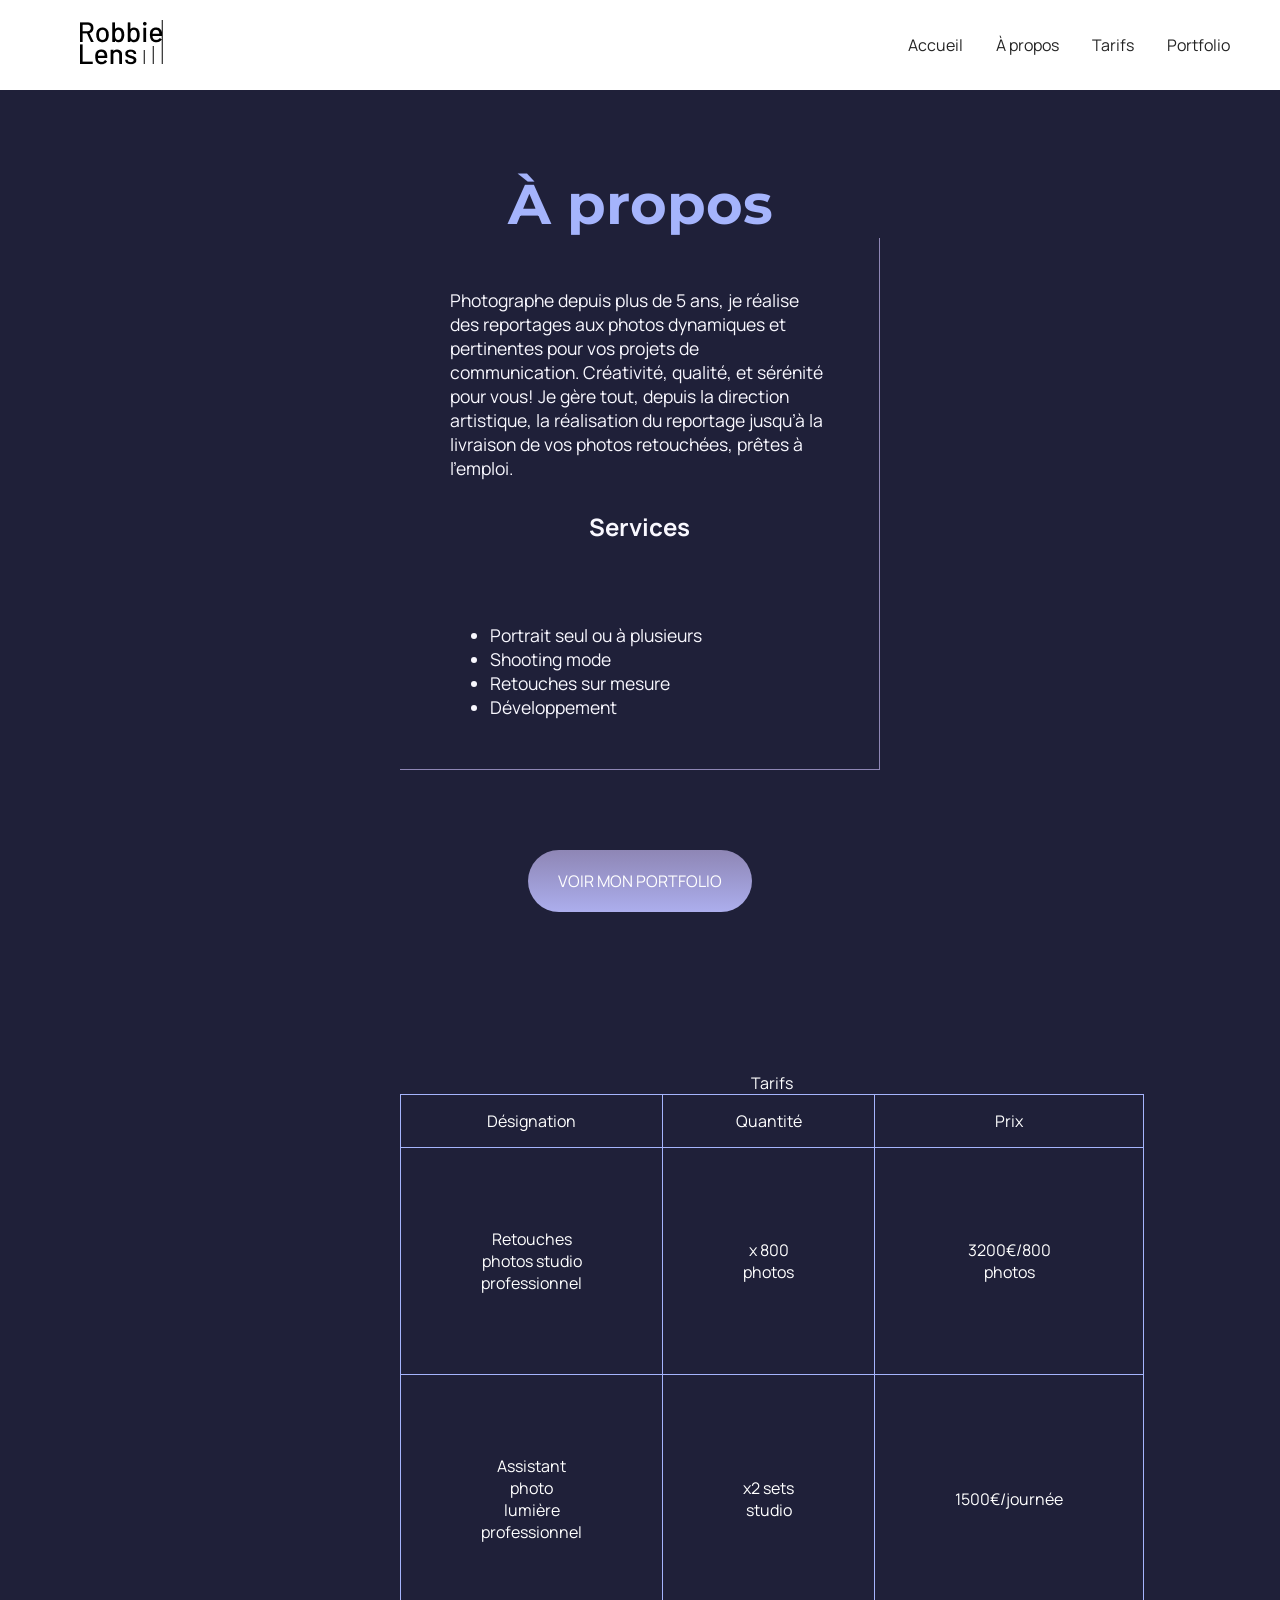
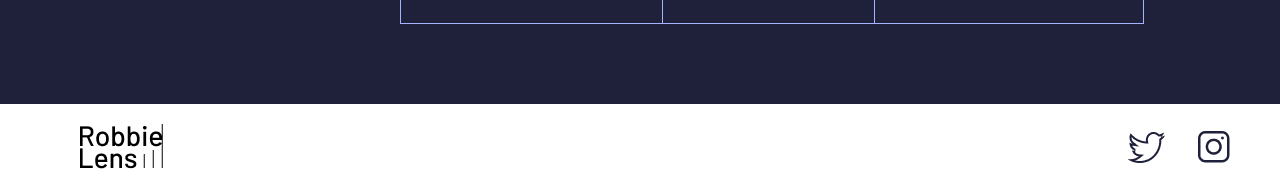
<file: a-propos.html>
<!doctype html>
<html lang="fr">
  <head>
    <meta charset="utf-8" />
    <title>À propos - Robbie Lens Photographie</title>
    <link href="styles/style.css" rel="stylesheet" />
    <link rel="stylesheet" href="styles/a-propos.css" />
    <link rel="preconnect" href="https://fonts.googleapis.com" />
    <link rel="preconnect" href="https://fonts.gstatic.com" crossorigin />
    <link
      href="https://fonts.googleapis.com/css2?family=Manrope&family=Montserrat&display=swap"
      rel="stylesheet"
    />
  </head>

  <body>
    <header>
      <nav>
        <a href="index.html" class="lien-icone">
          <img src="images/logo.png" alt="Logo Robbie Lens" />
        </a>

        <div>
          <a href="index.html">Accueil</a>
          <a href="a-propos.html">À propos</a>
          <a href="#">Tarifs</a>
          <a href="portfolio.html">Portfolio</a>
          <!--commentaires-->
        </div>
      </nav>
    </header>
    <main class="a-propos-main">
      <section id="tarifs">
        <h1>À propos</h1>
        <div class="carre-contenu">
          <p>
            Photographe depuis plus de 5 ans, je réalise des reportages aux
            photos dynamiques et pertinentes pour vos projets de communication.
            Créativité, qualité, et sérénité pour vous! Je gère tout, depuis la
            direction artistique, la réalisation du reportage jusqu’à la
            livraison de vos photos retouchées, prêtes à l’emploi.
          </p>
          <h2>Services</h2>
          <ul>
            <li>Portrait seul ou à plusieurs</li>
            <li>Shooting mode</li>
            <li>Retouches sur mesure</li>
            <li>Développement</li>
          </ul>
        </div>
        <div>
          <a href="portfolio.html" class="cta">VOIR MON PORTFOLIO</a>
        </div>
      </section>
      <section>
        <table>
          <caption>
            Tarifs
          </caption>

          <thead>
            <!-- En-tête du tableau -->
            <tr>
              <th>Désignation</th>
              <th>Quantité</th>
              <th>Prix</th>
            </tr>
          </thead>

          <tbody>
            <!-- Corps du tableau -->
            <tr>
              <td>Retouches photos studio professionnel</td>
              <td>x 800 photos</td>
              <td>3200€/800 photos</td>
            </tr>
            <tr>
              <td>Assistant photo lumière professionnel</td>
              <td>x2 sets studio</td>
              <td>1500€/journée</td>
            </tr>
          </tbody>
        </table>
      </section>
    </main>
    <footer>
      <a href="index.html" class="lien-icone">
        <img src="images/logo.png" alt="Logo Robbie Lens" />
      </a>
      <div>
        <a target="_blank" href="https://twitter.com/" class="lien-icone">
          <img src="images/twitter.png" alt="Logo Twitter" />
        </a>
        <a target="_blank" href="https://www.instagram.com/" class="lien-icone">
          <img src="images/instagram.png" alt="Logo Instagram" />
        </a>
      </div>
    </footer>
  </body>
</html>
</file>
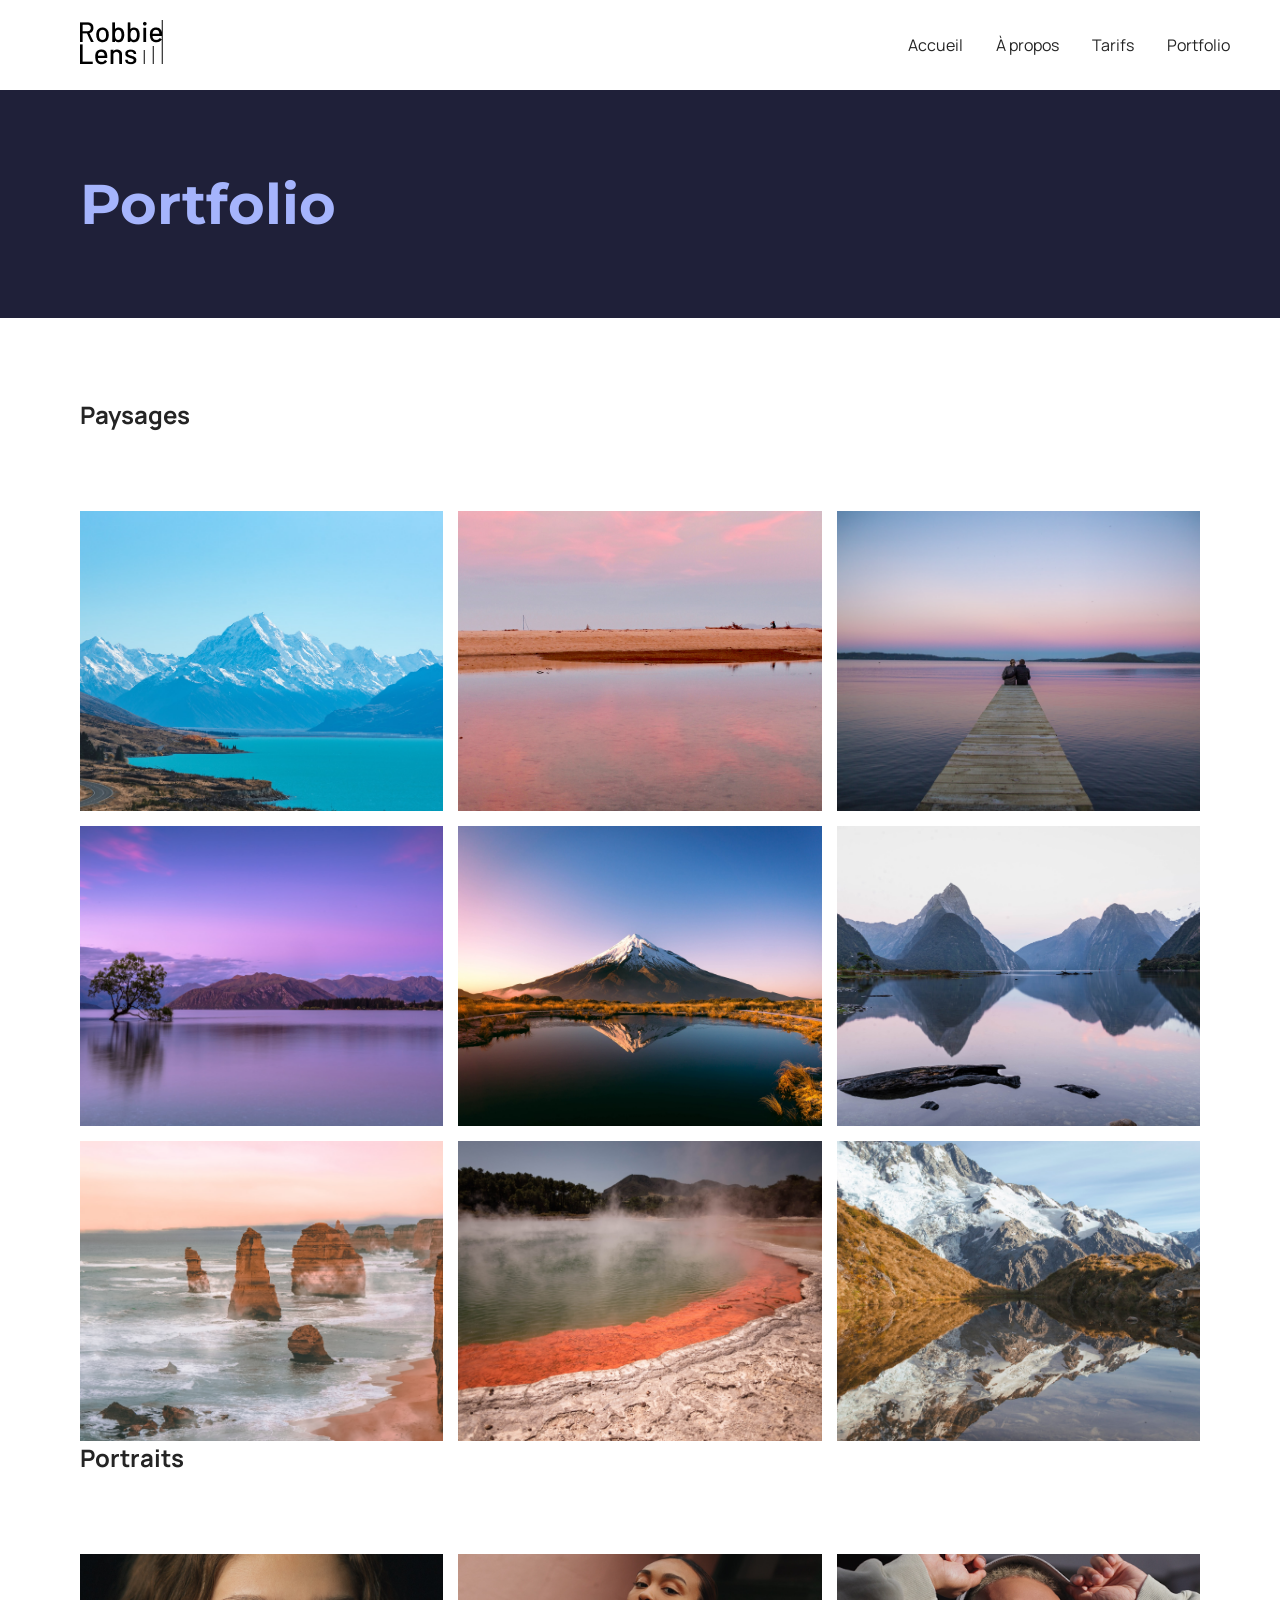
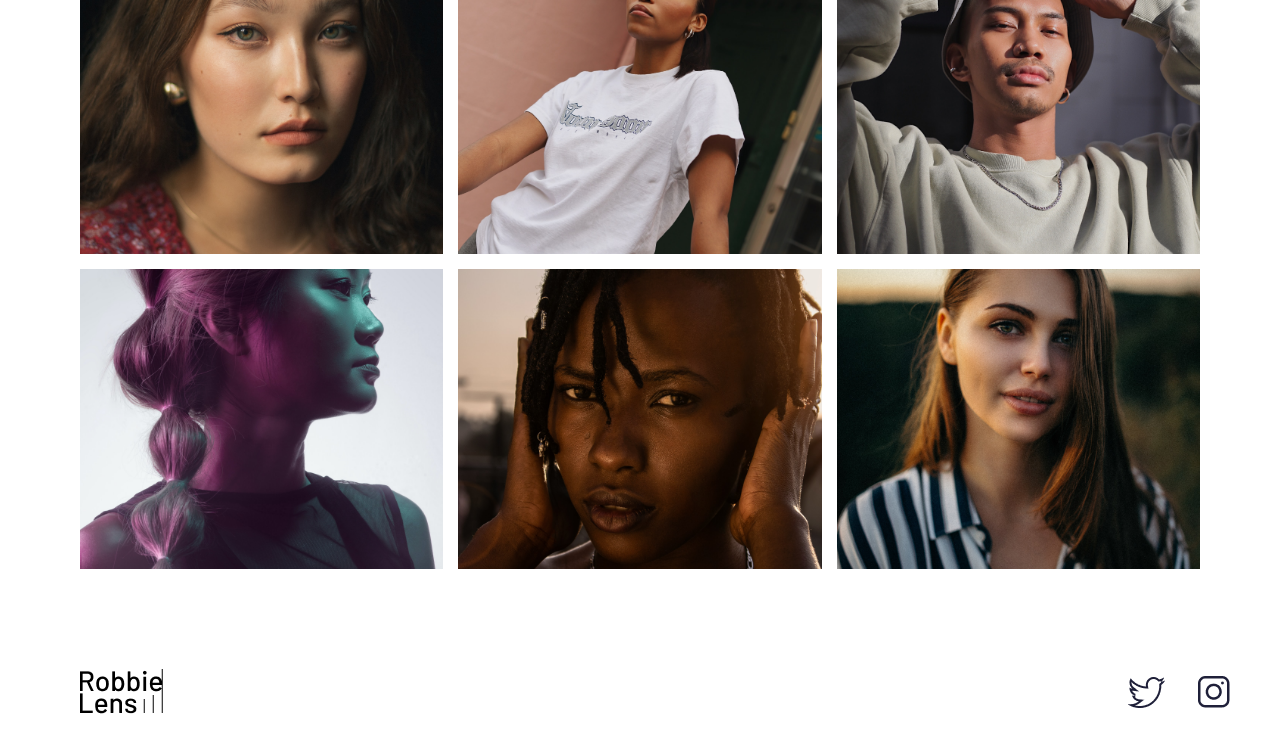
<file: portfolio.html>
<!DOCTYPE html>
<html lang="fr">

<head>
    <meta charset="utf-8" >
    <title>Portfolio - Robbie Lens Photographie</title>
    <link href="styles/style.css" rel="stylesheet" >
    <link rel="stylesheet" href="styles/portfolio.css">
    <link rel="preconnect" href="https://fonts.googleapis.com">
    <link rel="preconnect" href="https://fonts.gstatic.com" crossorigin>
    <link href="https://fonts.googleapis.com/css2?family=Manrope&family=Montserrat&display=swap" rel="stylesheet">
</head>

<body>
    <header>
        <nav>
            <a href="index.html" class="lien-icone">
                <img src="images/logo.png" alt="Logo Robbie Lens" >
            </a>
            <div>
                <a href="index.html">Accueil</a>
                <a href="a-propos.html">À propos</a>
                <a href="Tarifs.html">Tarifs</a>
                <a href="portfolio.html">Portfolio</a>
            </div>
        </nav>
    </header>
    <main>
        <section>
            <h1>Portfolio</h1>
        </section>
        <section class="portfolio-section-photos">
            <h2>Paysages</h2>
            <div class="grid-paysages">
                <a href="images/portfolio/paysage1.jpg" class="lien-conteneur-photo">
                    <img src="images/portfolio/paysage1.jpg" alt="Mont Aoraki - Nouvelle-Zélande" >
                    <div class="photo-hover">Voir la photo</div>
                </a>
                <a href="images/portfolio/paysage2.jpg" class="lien-conteneur-photo">
                    <img src="images/portfolio/paysage2.jpg" alt="Parc National d’Abel Tasman - Nouvelle-Zélande" >
                    <div class="photo-hover">Voir la photo</div>
                </a>
                <a href="images/portfolio/paysage3.jpg" class="lien-conteneur-photo">
                    <img src="images/portfolio/paysage3.jpg" alt="Lac Rotorua - Nouvelle-Zélande" >
                    <div class="photo-hover">Voir la photo</div>
                </a>
                <a href="images/portfolio/paysage4.jpg" class="lien-conteneur-photo">
                    <img src="images/portfolio/paysage4.jpg" alt="Lac Wanaka - Nouvelle-Zélande" >
                    <div class="photo-hover">Voir la photo</div>
                </a>
                <a href="images/portfolio/paysage5.jpg" class="lien-conteneur-photo">
                    <img src="images/portfolio/paysage5.jpg" alt="Mont Taranaki - Nouvelle-Zélande" >
                    <div class="photo-hover">Voir la photo</div>
                </a>
                <a href="images/portfolio/paysage6.jpg" class="lien-conteneur-photo">
                    <img src="images/portfolio/paysage6.jpg" alt="Milford Sound - Nouvelle-Zélande" >
                    <div class="photo-hover">Voir la photo</div>
                </a>
                <a href="images/portfolio/paysage7.jpg" class="lien-conteneur-photo">
                    <img src="images/portfolio/paysage7.jpg" alt="Twelve Apostle - Australie" >
                    <div class="photo-hover">Voir la photo</div>
                </a>
                <a href="images/portfolio/paysage8.jpg" class="lien-conteneur-photo">
                    <img src="images/portfolio/paysage8.jpg" alt="Wai-O-Tapu - Nouvelle-Zélande" >
                    <div class="photo-hover">Voir la photo</div>
                </a>
                <a href="images/portfolio/paysage9.jpg" class="lien-conteneur-photo">
                    <img src="images/portfolio/paysage9.jpg" alt="Mont Cook - Nouvelle Zélande" >
                    <div class="photo-hover">Voir la photo</div>
                </a>
            </div>
            <h2 class="portrait">Portraits</h2>
            <div class="grid-portraits">
                <a href="images/portfolio/portrait1.jpg" class="lien-conteneur-photo">
                    <img src="images/portfolio/portrait1.jpg" alt="Portrait jeune femme 1" >
                    <div class="photo-hover">Voir la photo</div>
                </a>
                <a href="images/portfolio/portrait2.jpg" class="lien-conteneur-photo">
                    <img src="images/portfolio/portrait2.jpg" alt="Portrait jeune femme 2" >
                    <div class="photo-hover">Voir la photo</div>
                </a>
                <a href="images/portfolio/portrait3.jpg" class="lien-conteneur-photo">
                    <img src="images/portfolio/portrait3.jpg" alt="Portrait jeune homme 3" >
                    <div class="photo-hover">Voir la photo</div>
                </a>
                <a href="images/portfolio/portrait4.jpg" class="lien-conteneur-photo">
                    <img src="images/portfolio/portrait4.jpg" alt="Portrait jeune femme 4" >
                    <div class="photo-hover">Voir la photo</div>
                </a>
                <a href="images/portfolio/portrait5.jpg" class="lien-conteneur-photo">
                    <img src="images/portfolio/portrait5.jpg" alt="Portrait jeune femme 5" >
                    <div class="photo-hover">Voir la photo</div>
                </a>
                <a href="images/portfolio/portrait6.jpg" class="lien-conteneur-photo">
                    <img src="images/portfolio/portrait6.jpg" alt="Portrait jeune femme 6" >
                    <div class="photo-hover">Voir la photo</div>
                </a>

            </div>
        </section>
    </main>
    <footer>
        <a href="index.html" class="lien-icone">
            <img src="images/logo.png" alt="Logo Robbie Lens" >
        </a>
        <div>
            <a target="_blank" href="https://twitter.com/" class="lien-icone">
                <img src="images/twitter.png" alt="Logo Twitter" >
            </a>
            <a target="_blank" href="https://www.instagram.com/" class="lien-icone">
                <img src="images/instagram.png" alt="Logo Instagram" >
            </a>
        </div>
    </footer>
</body>

</html>
</file>
<file: styles/style.css>
* {
  margin: 0;
}

body {
  font-family: 'Manrope', sans-serif;
  font-size: 1em;
  background-color: #1f2039;
}

a {
  color: #242424;
  text-decoration: none;
}

em {
  color: #a5b4fc;
  font-style: normal;
}

h1 {
  font-size: 3.5em;
  color: #a5b4fc;
  font-family: 'Montserrat', sans-serif;
}

h2 {
  color: #f9f8ff;
}

p,
li {
  font-size: 1.1em;
  color: #f9f8ff;
}

header,
footer {
  background-color: white;
  padding: 20px 50px;
}

.cta {
  display: inline-block;
  background: linear-gradient(#8e86b5, #acaeed);
  color: white;
  border-radius: 50px;
  padding: 20px 30px;
}

a:hover {
  text-decoration: underline;
}

.cta:hover {
  background: linear-gradient(#696484, #8788ba);
  text-decoration: none;
}

.lien-icone {
  margin-left: 30px;
}

.lien-icone:hover {
  opacity: 0.5;
}

section {
  padding: 80px;
}

footer,
nav {
  display: flex;
  flex-direction: row;
  align-items: center;
  justify-content: space-between;
}

nav a {
  margin-left: 30px;
}
</file>
<file: styles/a-propos.css>
.carre-contenu {
  border-right: 1px solid #8e86b5;
  border-bottom: 1px solid #8e86b5;
  padding: 50px;
  margin-bottom: 80px;
}

.carre-contenu h2 {
  margin-top: 30px;
}

.carre-contenu ul {
  margin-top: 30px;
}

.carre-contenu + div {
  text-align: center;
}

.a-propos-main {
  width: 50%;
  margin: auto;
}

table {
  color: white;
  text-align: center;
  width: 100%;
  border-collapse: collapse;
  margin: auto;
}

td,
th {
  padding: 15px;
  border: 1px solid #a5b4fc;
}

td {
  padding: 80px;
}

h2 {
  margin-bottom: 80px;
}

h1,
h2 {
  text-align: center;
}

th {
  font-weight: normal;
}
</file>
<file: styles/portfolio.css>
.portfolio-section-photos {
  background-color: white;
}

.portfolio-section-photos h2 {
  color: #242424;
  margin-bottom: 80px;
}

.grid-paysages {
  display: grid;
  grid-template-columns: 1fr 1fr 1fr;
  grid-template-rows: 300px 300px 300px;
  gap: 15px;
}

.grid-portraits {
  display: grid;
  grid-template-columns: 1fr 1fr 1fr;
  grid-template-rows: 300px 300px;
  gap: 15px;
}

.grid-paysages img,
.grid-portraits img {
  width: 100%;
  height: 100%;
  object-fit: cover;
}

.lien-conteneur-photo {
  position: relative;
}

.photo-hover {
  position: absolute;
  top: 0;
  left: 0;
  right: 0;
  bottom: 0;
  display: flex;
  align-items: center;
  justify-content: center;
  font-size: 1.5em;
  color: white;
  background-color: rgba(0, 0, 0, 0.7);
  display: none;
}

.lien-conteneur-photo:hover .photo-hover {
  display: flex;
}
</file>
